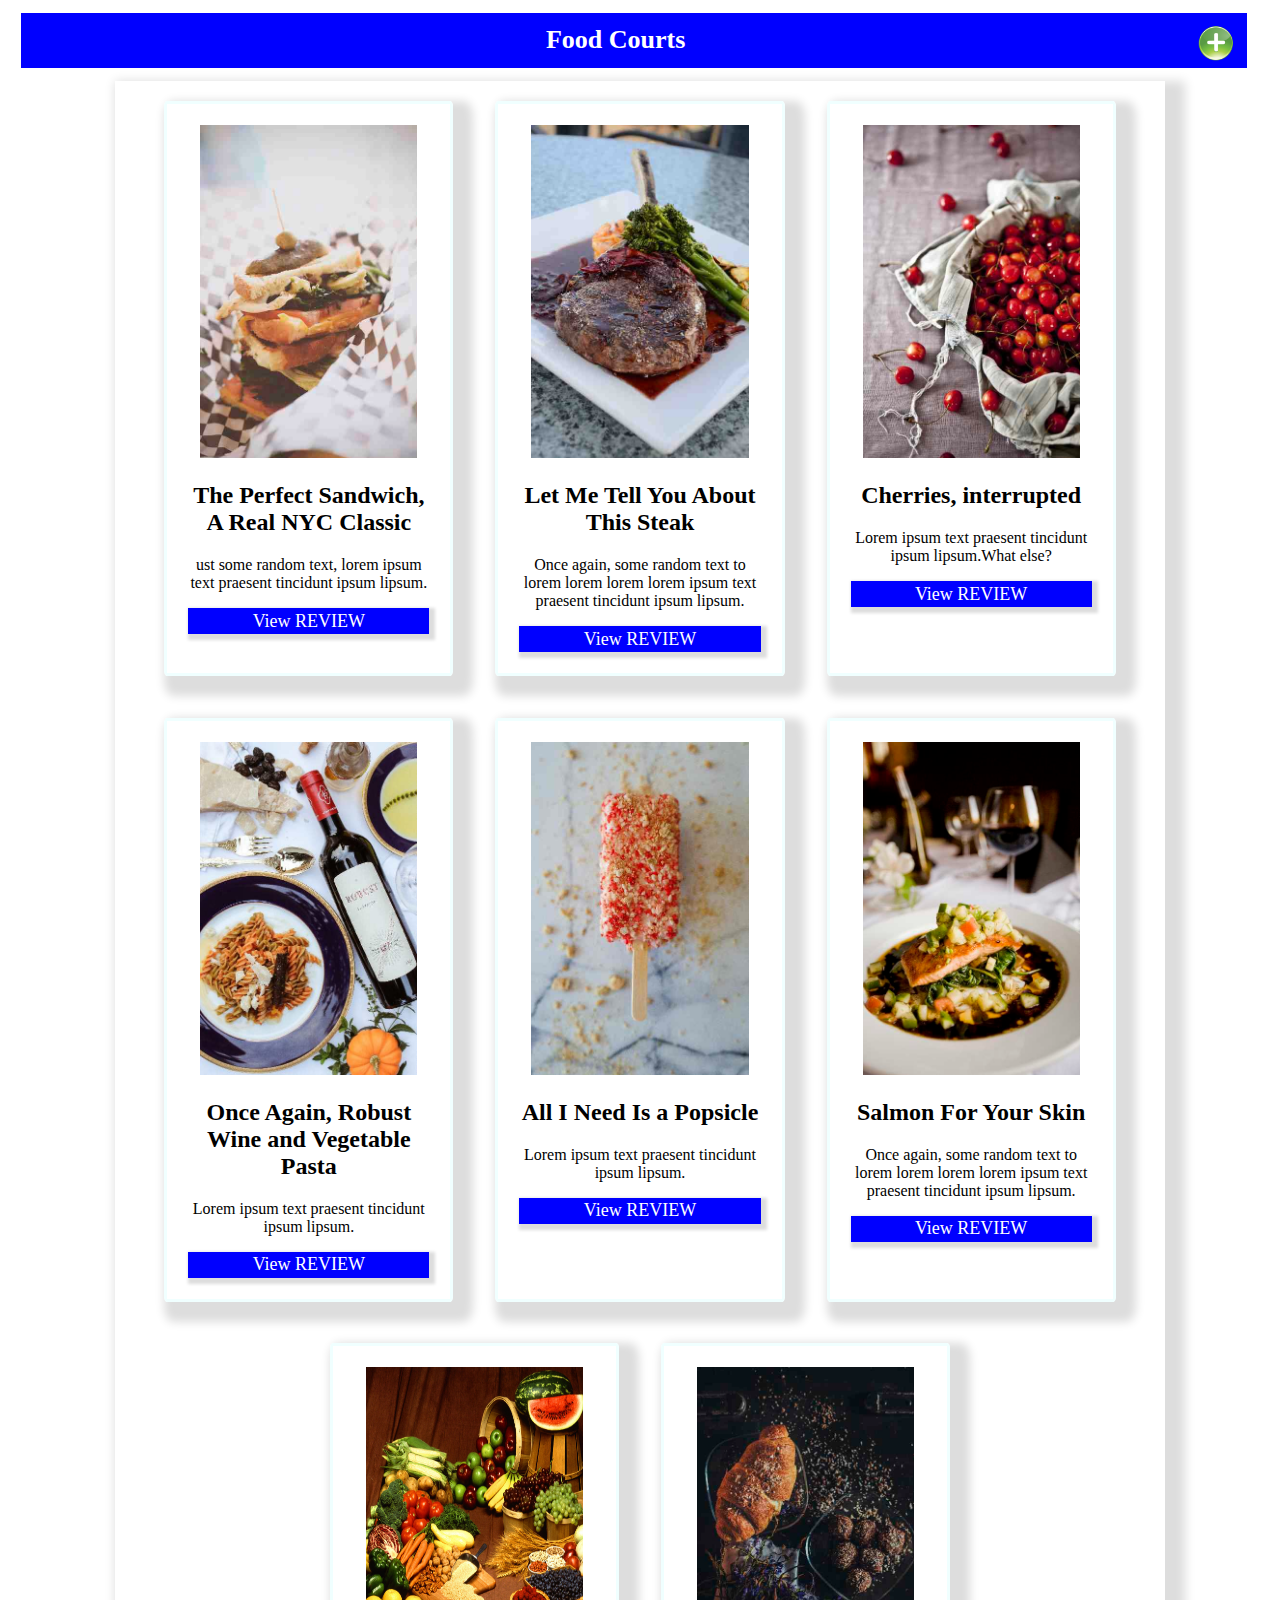
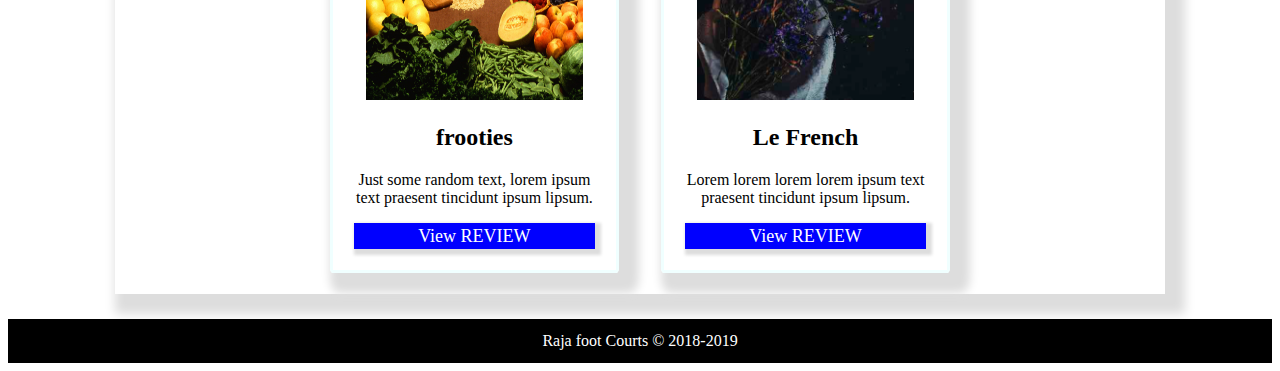
<file: index.html>
<!DOCTYPE html>
<html lang="en" dir="ltr">
  <head>
    <meta charset="utf-8">
    <meta name="viewport" content="width=device-width, initial-scale=1.0">
    <meta name="Description" content="food courts">
    <meta name="theme-color" content="#317EFB"/>
    <title>Food Courts</title>
    <link rel="stylesheet" href="css/style.css">
    <link rel="manifest" href="manifest.json">
  </head>
  <body>
    <header>Food Courts <a href="indexedDb.html">
      <img src="img/plus.png" alt="image" align="right">
     </a></header>
    <div class="main" id="main">
    </div>

    <footer>Raja foot Courts &copy; 2018-2019</footer>
    <script type="text/javascript" src="js/indexedDb.js">


    </script>
    <script type="text/javascript">

    if ('serviceWorker' in navigator) {
      window.addEventListener('load', function() {
         navigator.serviceWorker.register('sw.js').then(function(registration) {
          // Registration was successful
          console.log('ServiceWorker registration successful with scope: ', registration.scope);
        }, function(err) {
          // registration failed :(
          console.log('ServiceWorker registration failed: ', err);
        });
      });
    }
  </script>

  </body>
</html>
</file>
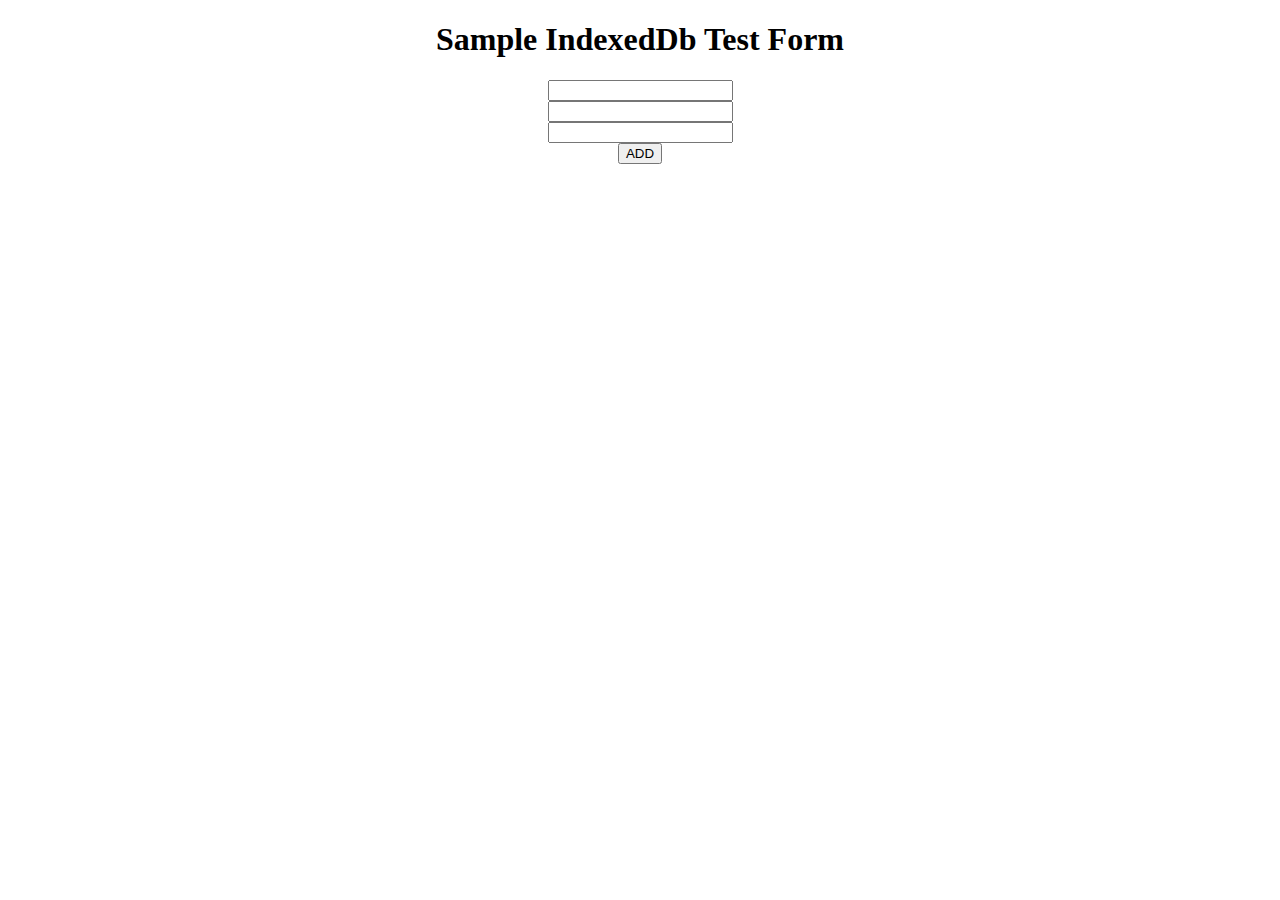
<file: IndexedDB/index.html>
<!DOCTYPE html>
<html lang="en" dir="ltr">
  <head>
    <meta charset="utf-8">
    <!-- <link rel="stylesheet" href="main.css"> -->
    <meta name="viewport" content="width=device-width, initial-scale=1">
    <title></title>
  </head>
  <body style="text-align:center">
    <div class="raja">

    </div>
    <h1>Sample IndexedDb Test Form</h1>
    <form name="empForm" action="" method="" id="myForm" class="myForm">
      <input type="text" name="empid" id="empid"><br>
      <input type="text" name="fname" id="fname"><br>
      <input type="text" name="lname" id="lname" ><br>
      <input type="button" name="submit" value="ADD" onclick="data()">

    </form>
  </body>
  <script type="text/javascript" src="main.js"></script>
  <script type="text/javascript">
    // var get={};
    var query=window.location.search.substring(1).split("&");
    for(var i=0; i<query.length; i++){
      if(query[i]==="")
      continue;
      var parameter=query[i].split("=");
      // console.log(parameter);
    }
    console.log(parameter);
    function loadJSON(file,callback){
      var xhr=new XMLHttpRequest();
      xhr.overrideMimeType("application/json");
      xhr.open("GET",file,true);
      xhr.onreadystatechange=function(){
        if (xhr.readyState===4 && xhr.status=="200") {
          callback(xhr.responseText);
        }
      };
      xhr.send();
    }
    loadJSON('../data/data.json', function(text){
      var data=JSON.parse(text);
      console.log(data);
      foods(data.food);
      // day(data.food.reviews);
    })
function foods(foodItems){
  for(var i=0; i<foodItems.length; i++){
    if(parameter[1]==foodItems[i].id){
var div=document.querySelector(".raja");
var h1=document.createElement("h1");
h1.textContent=foodItems[i].name;
div.appendChild(h1);
}
}
}
</script>
</html>
</file>
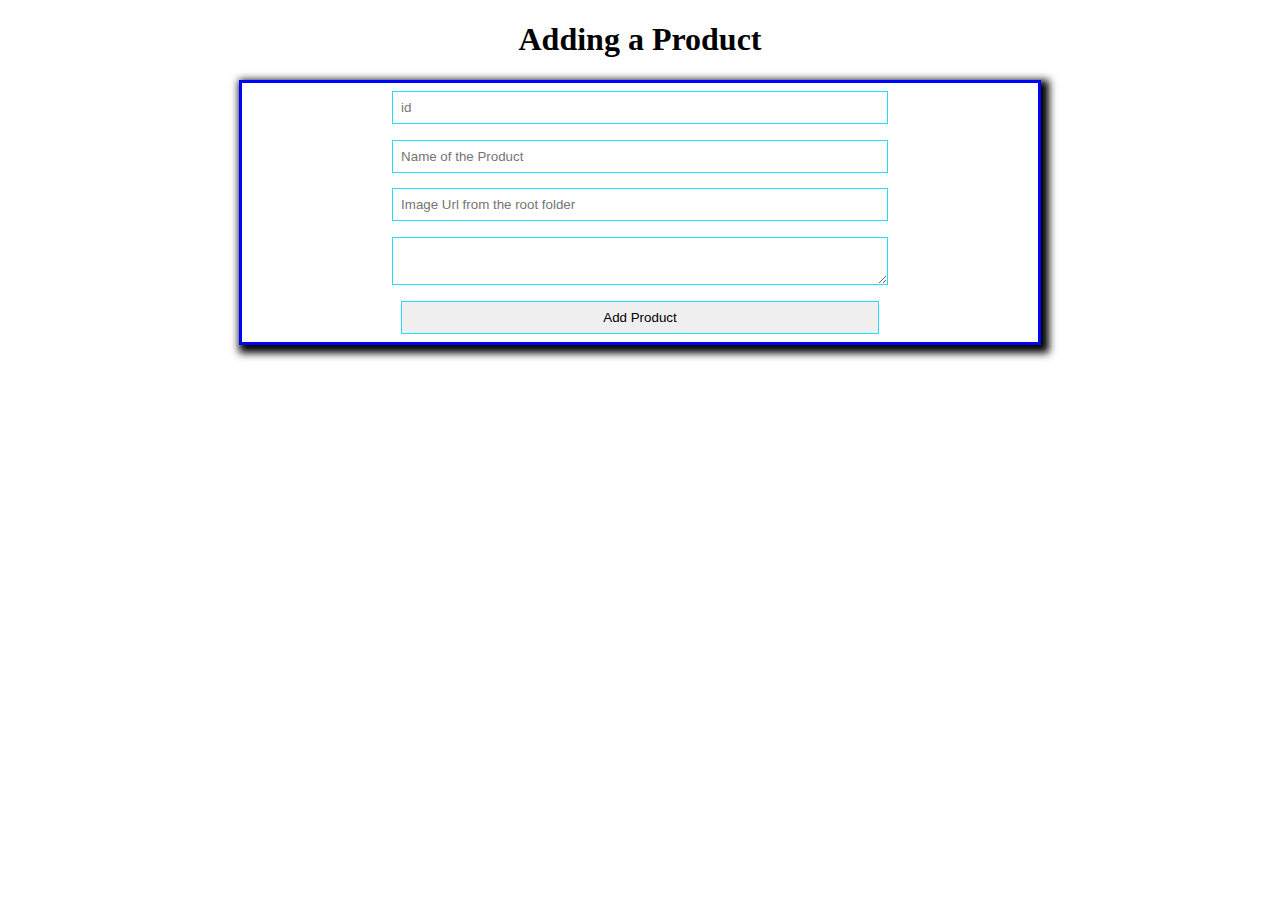
<file: indexedDb.html>
<!DOCTYPE html>
<html lang="en" dir="ltr">
  <head>
    <meta charset="utf-8">
    <!-- <link rel="stylesheet" href="main.css"> -->
    <meta name="viewport" content="width=device-width, initial-scale=1">
    <link rel="stylesheet" href="css/form.css">
    <title></title>
  </head>
  <body style="text-align:center" class="body">

<div>
	<h1>Adding a Product</h1>
    <form name="empForm" action="" method="" id="myForm" class="myForm">
      <input type="text" name="empid" id="empid" placeholder="id" class="form-control">
      <input type="text" name="fname" id="fname" placeholder="Name of the Product" class="form-control">
      <input type="text" name="image" id="image" placeholder="Image Url from the root folder" class="form-control">
      <textarea name="description" id="description" placeholder="product Description" class="form-control"> </textarea>
      <input type="button" name="submit" value="Add Product" onclick="data()">

    </form>
</div>
  </body>
  <script type="text/javascript" src="js/form.js"></script>
</html>
</file>
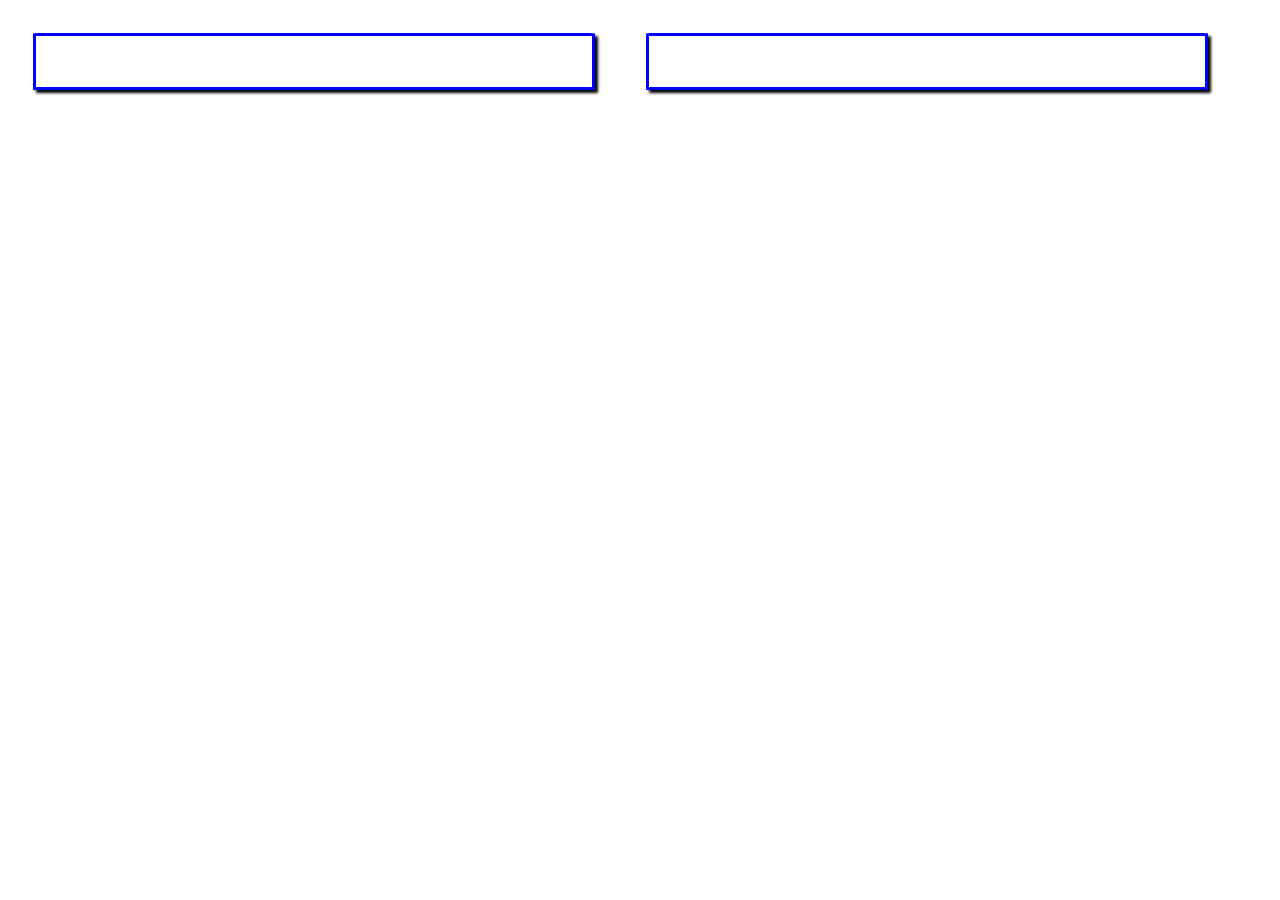
<file: item.html>
<!DOCTYPE html>
<html lang="en" dir="ltr">
  <head>
    <meta charset="utf-8">
    <meta name="viewport" content="width=device-width, initial-scale=1">
    <title>Details About food</title>
    <link rel="stylesheet" href="css/item.css">
    <!-- <link rel="stylesheet" href="css/style.css"> -->
  </head>
  <body>
    <div id="name" class="main">
    <div class="subdiv">

    </div>
    <div class="subdiv" id="sub">

    </div>

    </div>


  </body>
  <script type="text/javascript">
    // var get={};
    var query=window.location.search.substring(1).split("&");
    for(var i=0; i<query.length; i++){
      if(query[i]==="")
      continue;
      var parameter=query[i].split("=");
      // console.log(parameter);
    }
    console.log(parameter);
    function loadJSON(file,callback){
      var xhr=new XMLHttpRequest();
      xhr.overrideMimeType("application/json");
      xhr.open("GET",file,true);
      xhr.onreadystatechange=function(){
        if (xhr.readyState===4 && xhr.status=="200") {
          callback(xhr.responseText);
        }
      };
      xhr.send();
    }
    loadJSON('data/data.json', function(text){
      var data=JSON.parse(text);
      console.log(data);
      foods(data.food);
      // day(data.food.reviews);
    })
function foods(foodItems){
  for(var i=0; i<foodItems.length; i++){
    if(parameter[1]==foodItems[i].id){
var div=document.querySelector(".subdiv");
var img=document.createElement("img");
img.alt=("Image");
img.src=foodItems[i].image;
div.appendChild(img);
var h1=document.createElement("h1");
h1.textContent=foodItems[i].name;
div.appendChild(h1);
var p=document.createElement("p");
p.textContent=foodItems[i].description;
div.appendChild(p);
var a=document.createElement("a");
a.href=("indexedDB/index.html");
a.href="indexedDB/index.html?id="+foodItems[i].id;
a.textContent="orderItem"
div.appendChild(a);
var div1=document.querySelector("#sub");
for (var j = 0; j < foodItems[i].reviews.length; j++) {
  var h1=document.createElement("h1");
  h1.textContent=foodItems[i].reviews[j].name;
  div1.appendChild(h1);
  var h3=document.createElement("h3");
  h3.textContent=foodItems[i].reviews[j].date;
  div1.appendChild(h3);
  var h4=document.createElement("h4");
  h4.textContent=foodItems[i].reviews[j].rating;
  div1.appendChild(h4);
  var p1=document.createElement("p");
  p1.textContent=foodItems[i].reviews[j].dec;
  div1.appendChild(p1);
  var hr=document.createElement("hr");
  div1.appendChild(hr);
}

   }
  }
}

</script>
</html>
</file>
<file: css/style.css>
/* body{
  background-color: #ddd;
} */
.main a{
  font-size: 18px;
  background: blue;
  color:#fff;
  display:block;
  box-shadow:3px 3px 3px 3px #ddd;
  text-decoration: none;
  padding:1%;
}
header{
  width: 95%;
  color: white;
  text-align:center;
  background-color: #00f;
  font-weight: bold;
  font-size: 26px;
  margin: 1%;
  padding: 1%;
}
footer {
  text-align:center;
  background-color: #000;
  display: block;
  max-width: 100%;
  padding: 1%;
  color: #fff;
  margin-top:2%;
}
.main{
  display: flex;
  flex-wrap: wrap;
  justify-content: center;
  box-shadow:10px 10px 10px 10px #ddd;
  margin: 0 auto 0 auto;
  width: 83%;
}
.subdiv{
  width: 23%;
  box-shadow:10px 10px 10px 10px #ddd;
  border: 3px solid #f0ffff;
  border-radius: 1%;
  margin: 2%;
  padding: 2%;
  text-align: center;
}
header a img {
  width: 3%;
}
header a img:hover{
box-shadow: 3px 3px 8px 3px #2df;
border: 3px solid #ffdead;
}
.main img{
  width: 90%;
  height: 333px;
}
@media only screen and (min-width:320px) and (max-width:480px) {
  .subdiv{
    width: 90%;
  }
  header a img {
  width: 9%;
}
}
@media only screen and (min-width:481px) and (max-width:780px) {
  .subdiv{
    width: 40%;
  }
  header a img {
  width: 5%;
}
}
</file>
<file: IndexedDB/main.css>
input{
  width: 40%;
  height: 5vh;
  margin: 1%;
  border-radius: 5px;
}

form{
  padding: 5%; 
  margin: auto;
  box-shadow: 4px 4px 8px 4px black;
  width: 50%;
}
</file>
<file: css/form.css>
.myForm {
  display: flex;
  flex-wrap: wrap;
  width: 63%;
  margin-left: auto;
  margin-right: auto;
  justify-content: center;
  border: 3px solid #00f;
  box-shadow: 4px 4px 8px 4px #000;

}
input, textarea {
  width: 60%;
  padding: 1%;
  border: 1px solid #2df;
  margin: 1%;
}
</file>
<file: css/item.css>
.main {
  display: flex;
  flex-wrap:wrap;
}
img {
  width: 100%;
}
.subdiv {
  border: 3px solid #00f;
  border-radius: 1%;
  box-shadow: 3px 3px 3px #000;
  margin: 2%;
  padding: 2%;
  text-align: center;
}
@media only screen and (min-width:481px) and (max-width:780px) {
  .subdiv{
    width: 40%;
  }
}
@media only screen and (min-width:780px) and (max-width:1380px) {
  .subdiv{
    width: 40%;
  }
}
</file>
